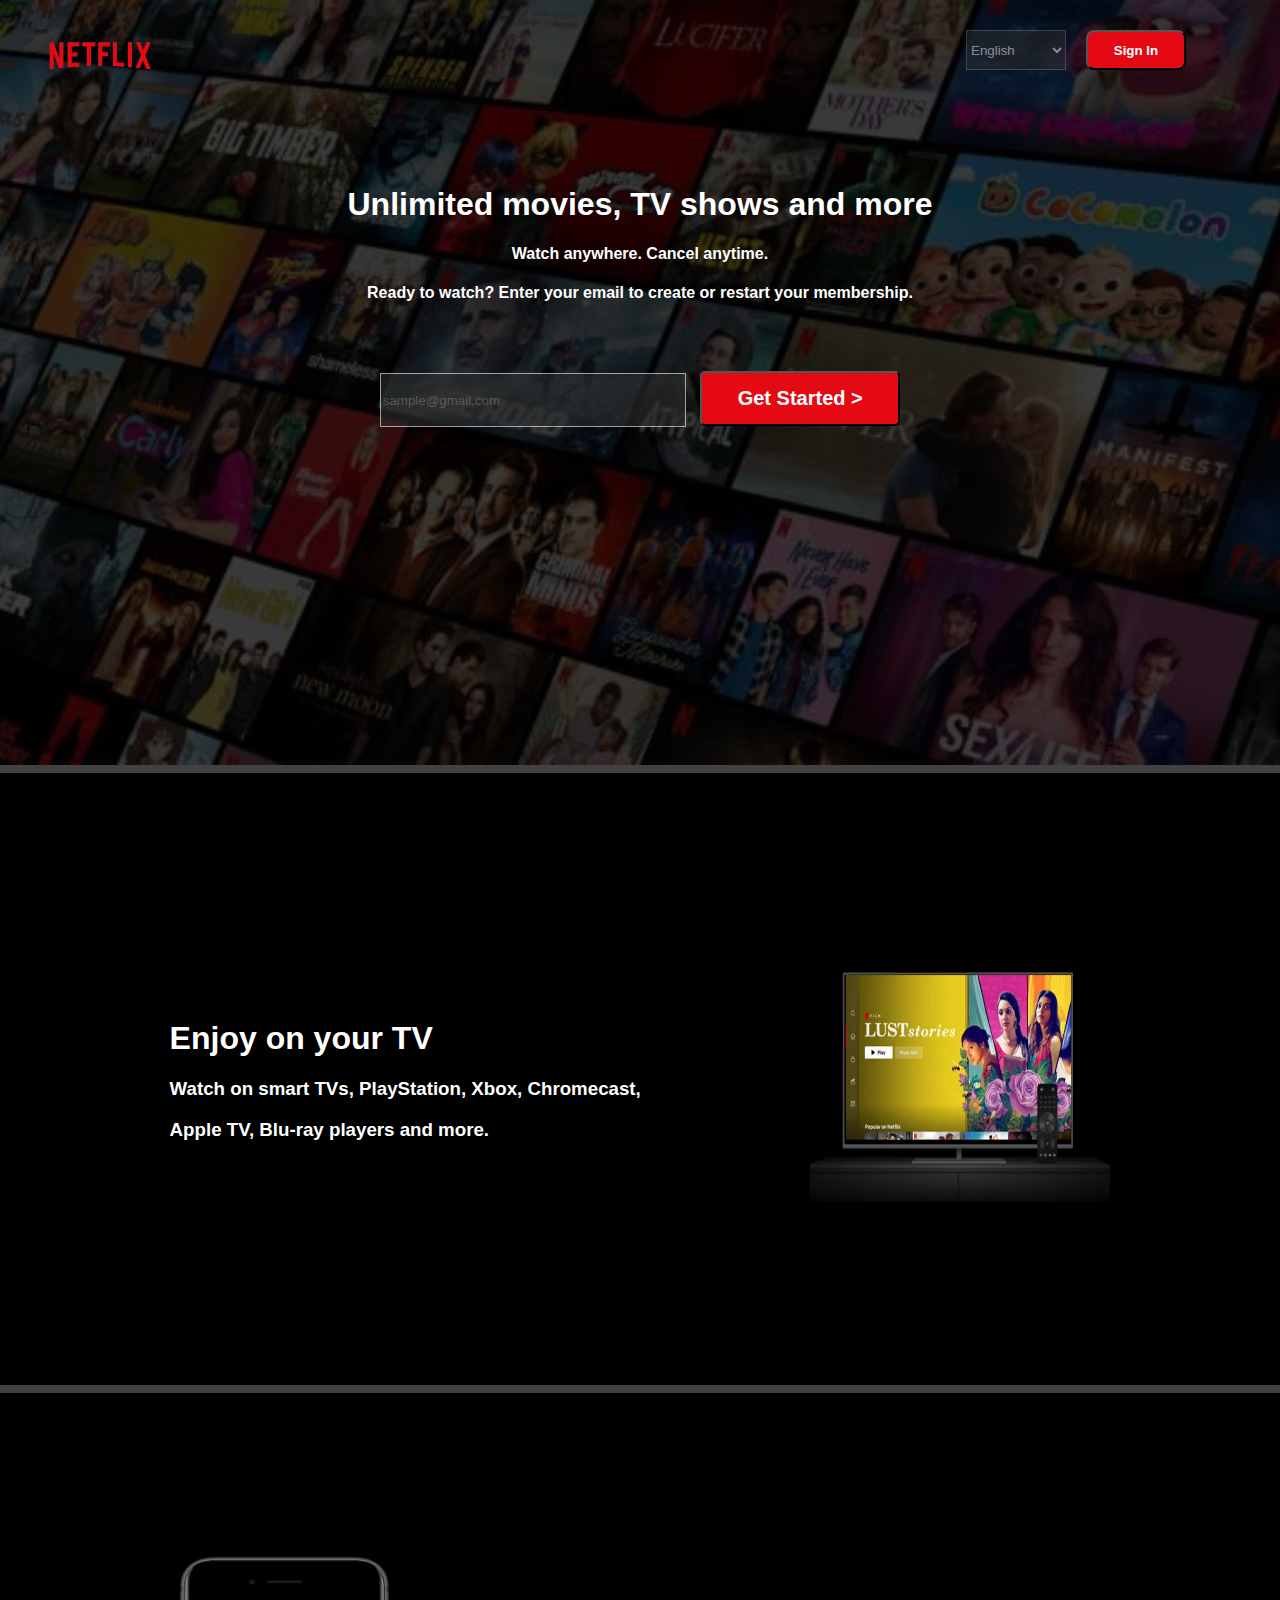
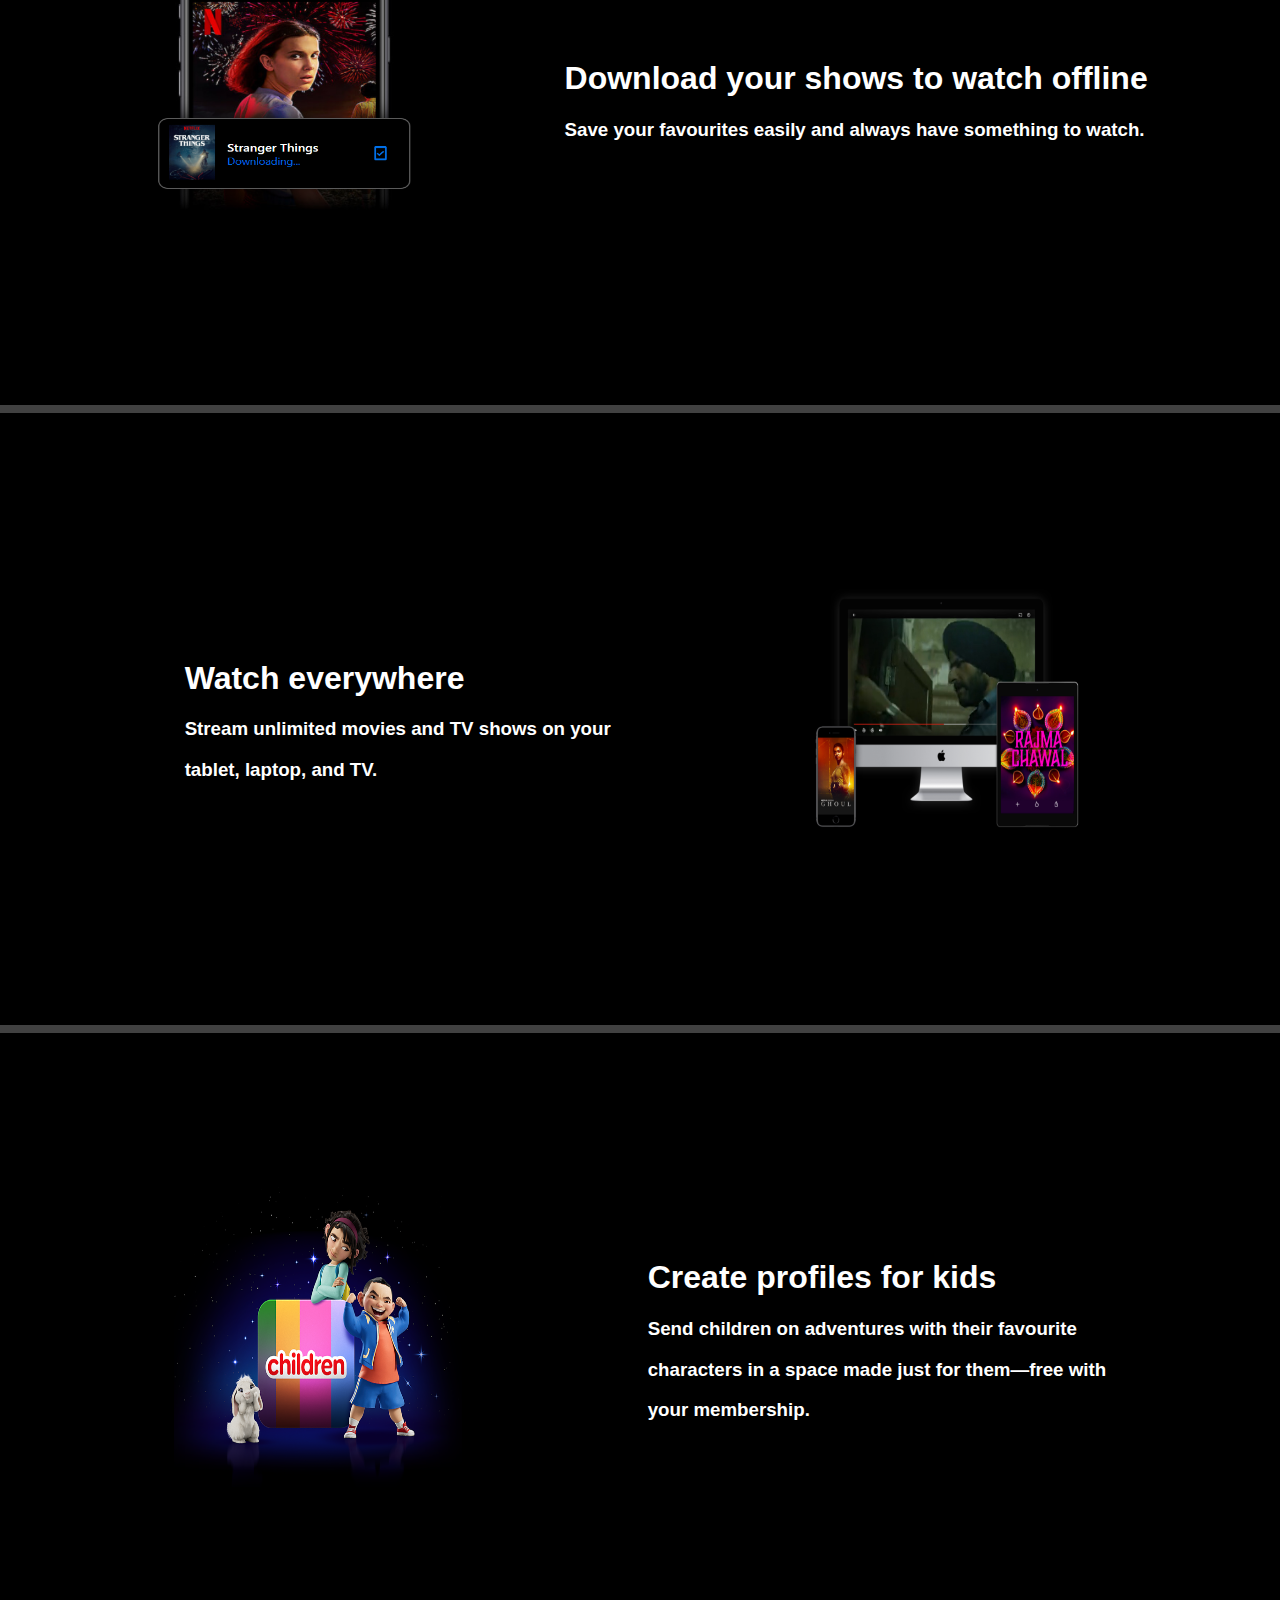
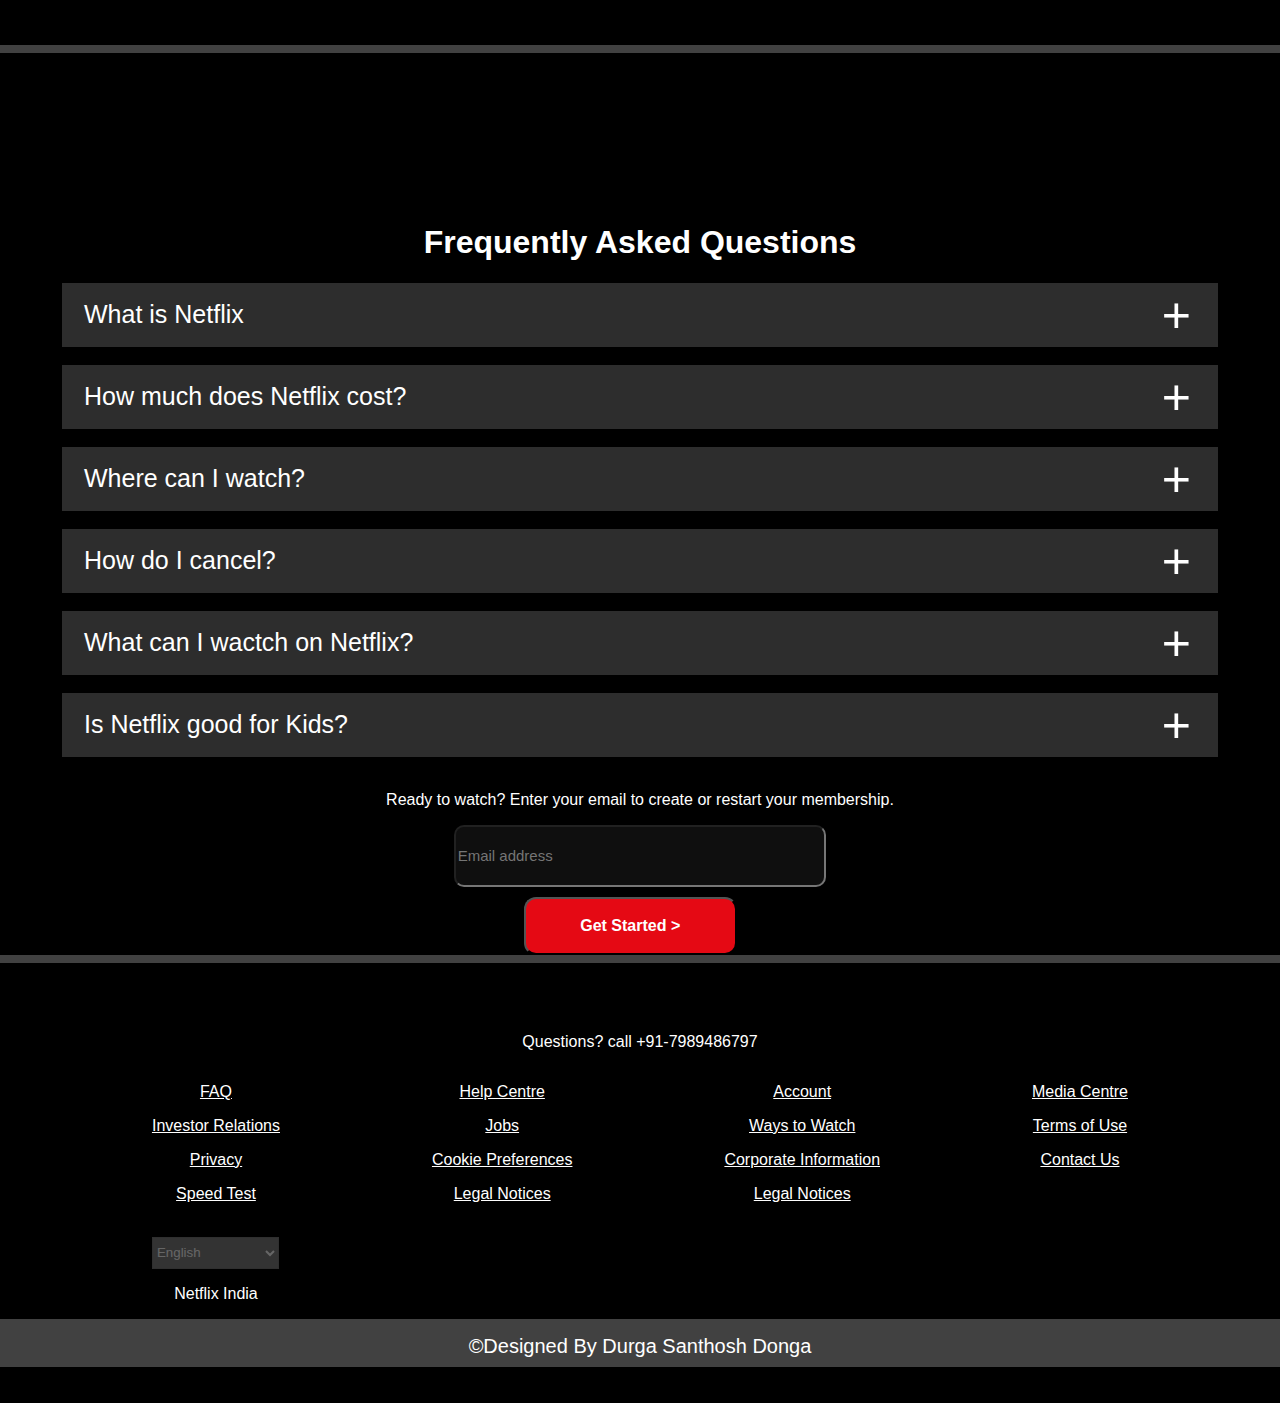
<file: index.html>
<!DOCTYPE html>
<html lang="en">
<head>
    <meta charset="UTF-8">
    <meta name="viewport" content="width=device-width, initial-scale=1.0">
    <link rel="shortcut icon" type="x-icon" href="/images/Netflix_2015_N_logo.png">
    <title>NETFLIX</title>
    <link rel="stylesheet" href="style.css">
</head>
<body>
   <div class="main-div"> 
         <div class="navbar">

              <div class="logo">
                
                <img src="images/net2.png" alt="">
             
            </div>
                 <div class="content">
                    <select>
                     <option value="1">English</option>
                     <option value="2">Hindi</option>
                     <option value="3">Telugu</option>
                     <option value="4">Tamil</option>
                    </select>
                     <button class="signin light"> <b>Sign In</b></button>
                   </div>
         </div>




         <div class="small">
            <h1>Unlimited movies, TV shows and more</h1>
            <h4>Watch anywhere. Cancel anytime.</h4>
             <h4>Ready to watch? Enter your email to create or restart your membership.</h3>
               <div class="sigin-main"> 
                  <input type="email" placeholder="sample@gmail.com">
                <button class="light"> <b>Get Started ></b></button>
               </div> 
           </div>


           </div>



  </div>
<div class="line1">

</div> 

   <div class="matter items">
      <div class="solo">
         <h1>Enjoy on your TV</h1>
         <h3>Watch on smart TVs, PlayStation, Xbox, Chromecast,</h3>
         <h3> Apple TV, Blu-ray players and more.</h3>

      </div>
          <div class="one">
            <img class="sca item1"src="images/ss1.png" height="250px" width="300px">

          </div>
      </div>
<div class="line2">

</div> 

   <div class="matter2 items">
      <div class="duo">
         <img class="sca "src="images/pc2.png">

       </div>
          <div class="two">
            <h1>Download your shows to watch offline</h1>
            <h3>Save your favourites easily and always have something to watch.</h3>
          </div>
   </div>



</div>
<div class="line3">

</div>
 
   <div class="matter3 items">
      <div class="trio">
         <h1>Watch everywhere</h1>
         <h3>Stream unlimited movies and TV shows on your </h3>
          <h3>tablet, laptop, and TV.</h3>
      </div>
          <div class="three">
            <img class="sca item1"src="images/screenshot2.png" height="500px" width="600px">

          </div>
   </div>

<div class="line4">

</div> 

   <div class="matter4 items">
          <div class="four">
            <img class="sca" src="images/pic4.png" height="400px" width="350px">

          </div>
          <div class="dynamic">
            <h1>Create profiles for kids</h1>
            <h3>Send children on adventures with their favourite</h3>
             <h3>characters in a space made just for them—free with</h3>
             <h3>your membership.</h3>
         </div>
   </div>

<div class="line5">
</div> 
         <div class="final">
            <h1>Frequently Asked Questions</h1>
            <div class="position">
            <div class="fandqs">
               <div class="text">What is Netflix</div>
               <div class="icon1">+</div>
            </div>
            <br>
            <div class="fandqs">
               <div class="text">How much does Netflix cost?</div>
               <div class="icon1">+</div>
            </div>
            <br>
            <div class="fandqs">
               <div class="text">Where can I watch?</div>
               <div class="icon1">+</div>
            </div>
            <br>
            <div class="fandqs">
               <div class="text">How do I cancel?</div>
               <div class="icon1">+</div>
            </div>
            <br>
            <div class="fandqs">
               <div class="text">What can I wactch on Netflix?</div>
               <div class="icon1">+</div>
            </div>
            <br>
            <div class="fandqs">
               <div class="text">Is Netflix good for Kids?</div>
               <div class="icon1">+</div>
            </div>
         </div>
         <br>
            <p id="text-5">Ready to watch? Enter your email to create or restart your membership.</p>
            <div class="final-sigin">
           <div class="input-text"> <input type="email" placeholder="Email address">
            <div><button class="light"><b> Get Started  ></b></button></div>
           </div>
         </div>
         <div class="line6"></div>

         <br>
         <br>
         <br>
         <footer>
            <p>Questions? call <a>+91-7989486797</a></p>
            <div class="footer-class">
            <div class="foot-1">
               <p><a href="">FAQ</a></p>
               <p><a href="">Investor Relations</a></p>
               <p><a href="">Privacy</a></p>
               <p><a href="">Speed Test</a></p>
               <br>
               <select >
                  <option value="1"><i class="fa-solid fa-language"></i>English</option>
                  <option value="2">Hindi</option>
                  <option value="3">Telugu</option>
               </select>
               <br>
               <p>Netflix India</p>
            </div>
            <div class="foot-1">
               <p><a href="">Help Centre</a></p>
               <p><a href="">Jobs</a></p>
               <p><a href="">Cookie Preferences</a></p>
               <p><a href="">Legal Notices</a></p>
            </div>
            <div class="foot-1">
               <p><a href="">Account</a></p>
               <p><a href="">Ways to Watch</a></p>
               <p><a href="">Corporate Information</a></p>
               <p><a href="">Legal Notices</a></p>
            </div>
            <div class="foot-1">
               <p><a href="">Media Centre</a></p>
               <p><a href="">Terms of Use</a></p>
               <p><a href="">Contact Us</a></p>
            </div>

         </div>
         <div class="line6"></div>
         <div class="name">
            <p> &copy;Designed By Durga Santhosh Donga</p>
         </div>


         </footer>
   
      </div>
      </div>



</body>
</html>
</file>
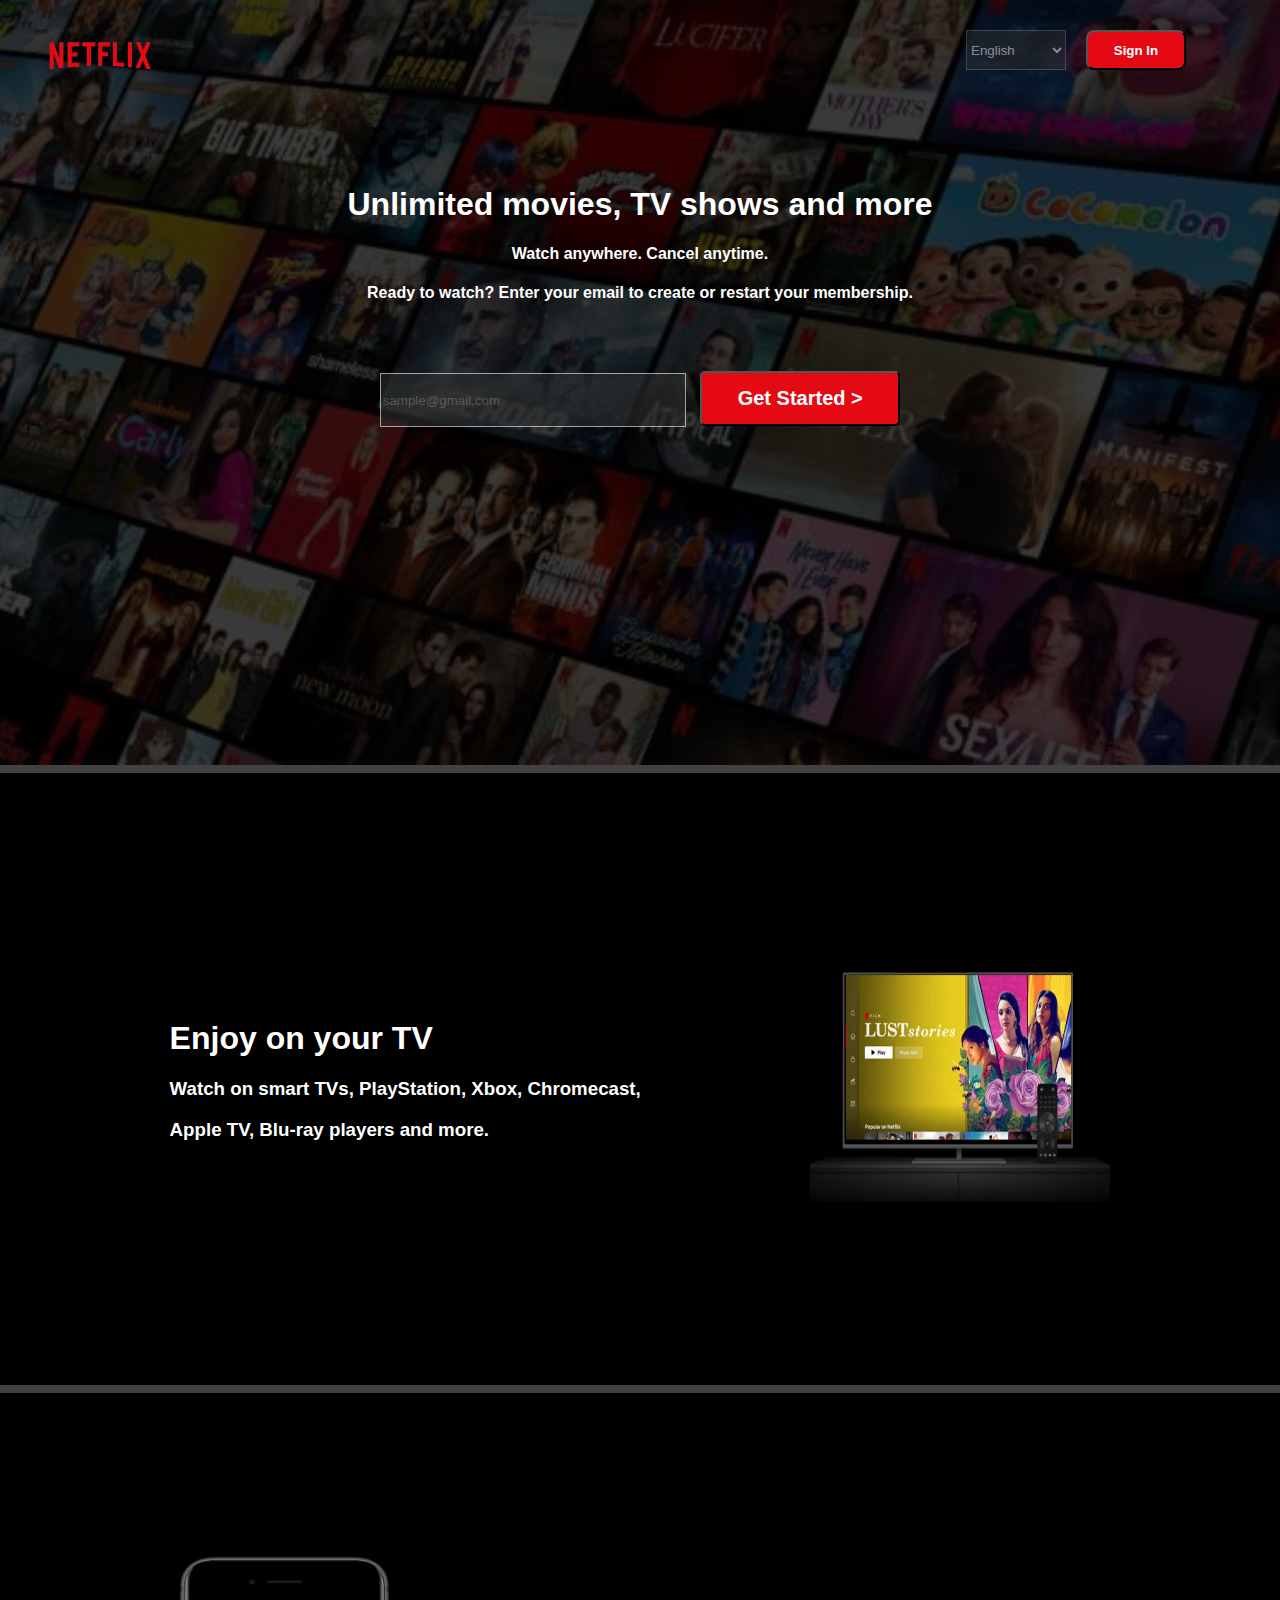
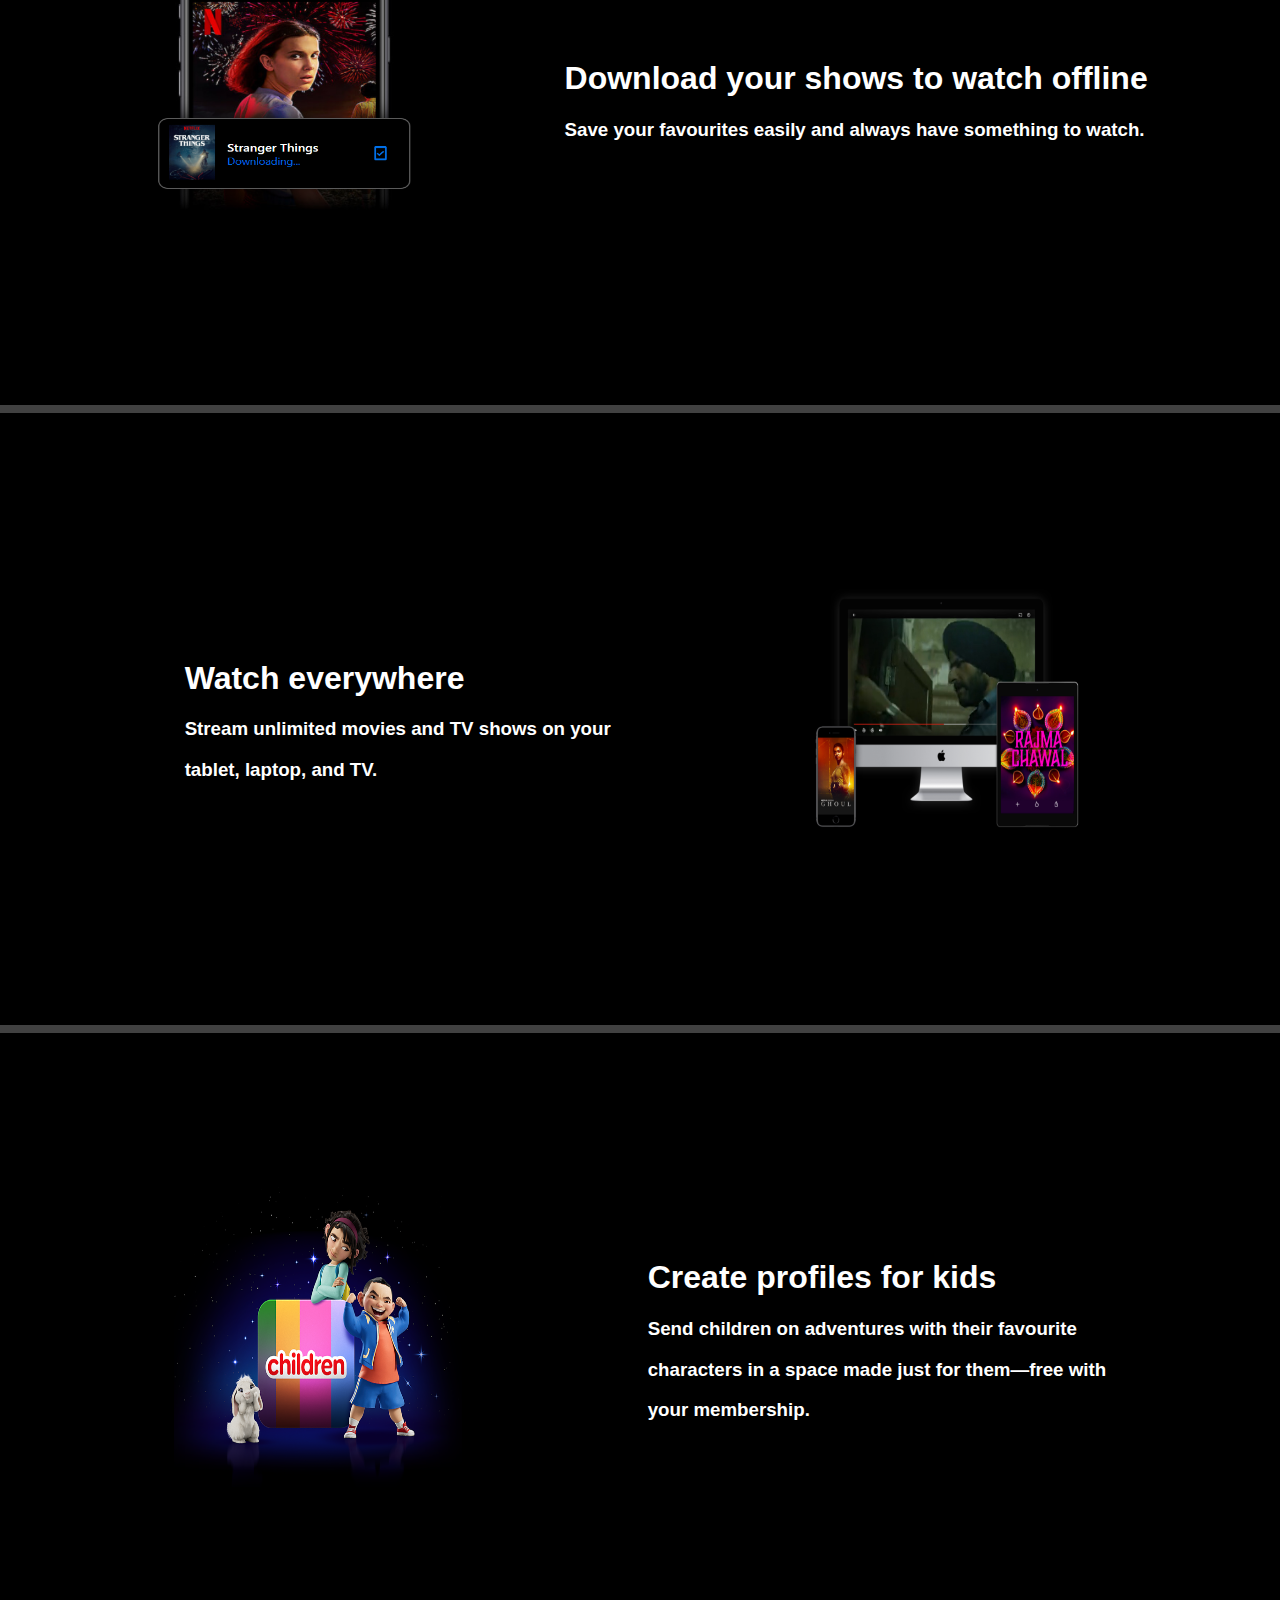
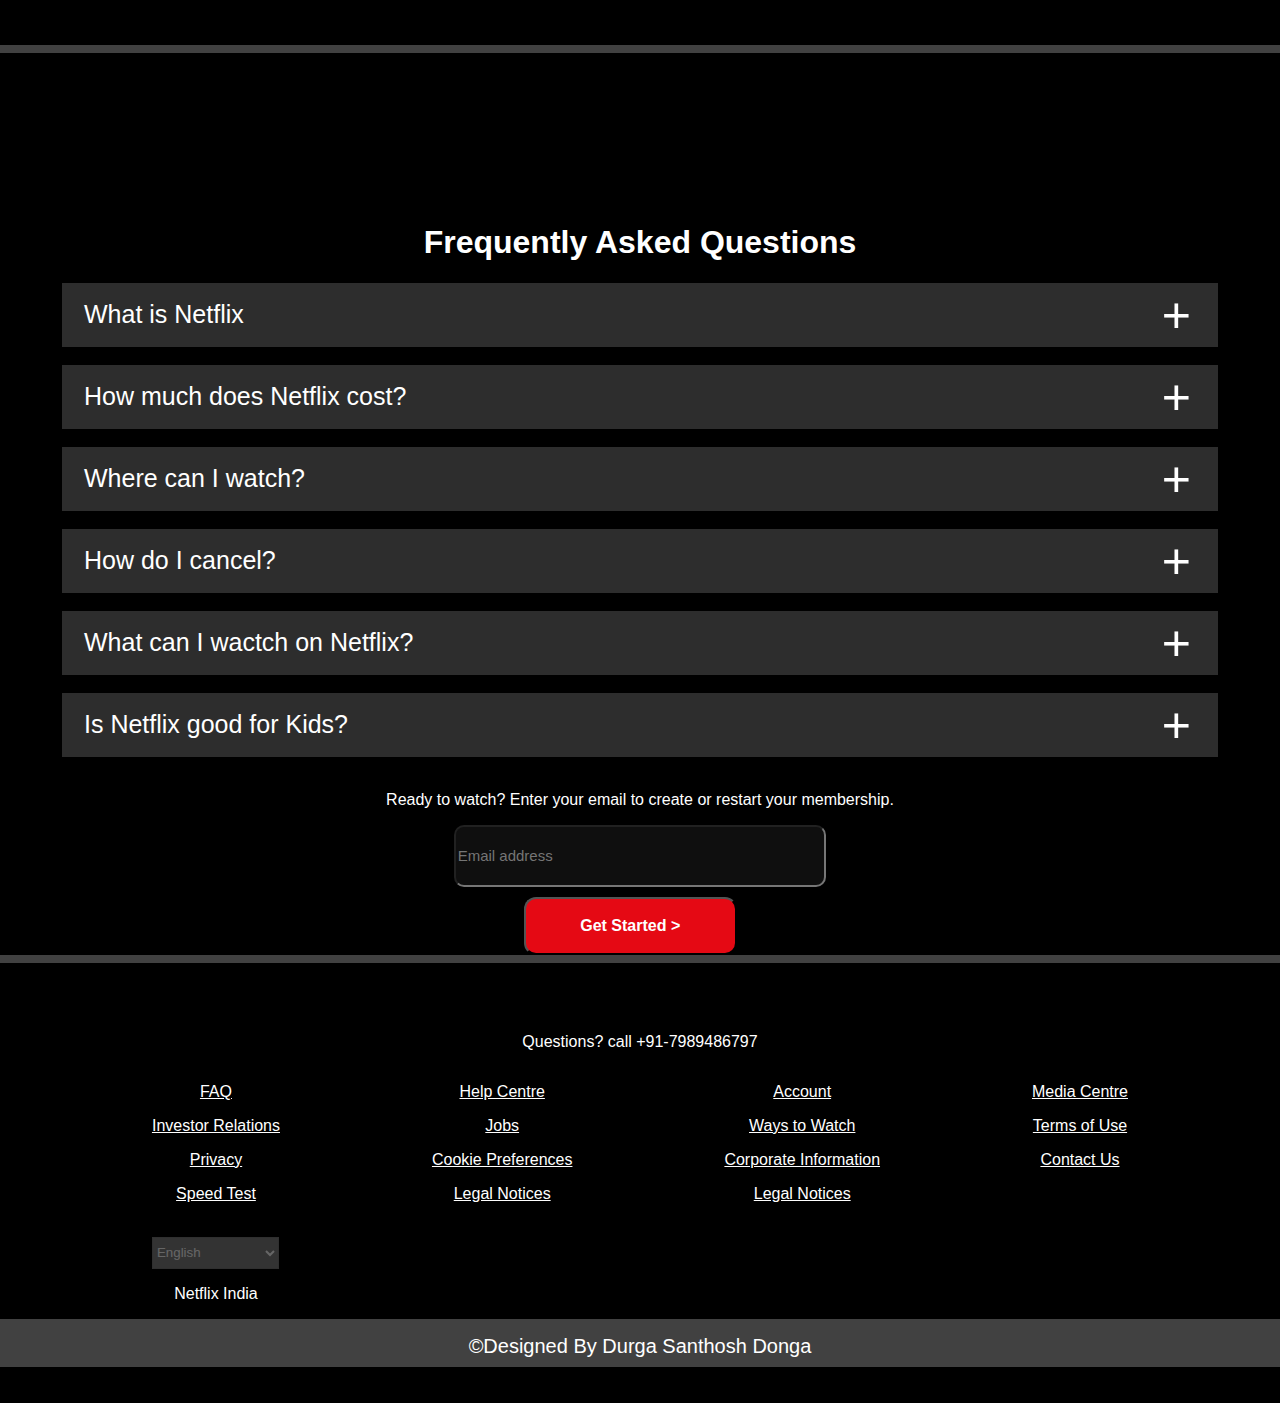
<file: Netflix.html>
<!DOCTYPE html>
<html lang="en">
<head>
    <meta charset="UTF-8">
    <meta name="viewport" content="width=device-width, initial-scale=1.0">
    <link rel="shortcut icon" type="x-icon" href="/images/Netflix_2015_N_logo.png" width="50%">
    <title>NETFLIX</title>
    <link rel="stylesheet" href="style.css">
</head>
<body>
   <div class="main-div"> 
         <div class="navbar">

              <div class="logo">
                
                <img src="images/net2.png" alt="">
             
            </div>
                 <div class="content">
                    <select>
                     <option value="1">English</option>
                     <option value="2">Hindi</option>
                     <option value="3">Telugu</option>
                     <option value="4">Tamil</option>
                    </select>
                     <button class="signin light"> <b>Sign In</b></button>
                   </div>
         </div>




         <div class="small">
            <h1>Unlimited movies, TV shows and more</h1>
            <h4>Watch anywhere. Cancel anytime.</h4>
             <h4>Ready to watch? Enter your email to create or restart your membership.</h3>
               <div class="sigin-main"> 
                  <input type="email" placeholder="sample@gmail.com">
                <button class="light"> <b>Get Started ></b></button>
               </div> 
           </div>


           </div>



  </div>
<div class="line1">

</div> 

   <div class="matter items">
      <div class="solo">
         <h1>Enjoy on your TV</h1>
         <h3>Watch on smart TVs, PlayStation, Xbox, Chromecast,</h3>
         <h3> Apple TV, Blu-ray players and more.</h3>

      </div>
          <div class="one">
            <img class="sca item1"src="images/ss1.png" height="250px" width="300px">

          </div>
      </div>
<div class="line2">

</div> 

   <div class="matter2 items">
      <div class="duo">
         <img class="sca "src="images/pc2.png">

       </div>
          <div class="two">
            <h1>Download your shows to watch offline</h1>
            <h3>Save your favourites easily and always have something to watch.</h3>
          </div>
   </div>



</div>
<div class="line3">

</div>
 
   <div class="matter3 items">
      <div class="trio">
         <h1>Watch everywhere</h1>
         <h3>Stream unlimited movies and TV shows on your </h3>
          <h3>tablet, laptop, and TV.</h3>
      </div>
          <div class="three">
            <img class="sca item1"src="images/screenshot2.png" height="500px" width="600px">

          </div>
   </div>

<div class="line4">

</div> 

   <div class="matter4 items">
          <div class="four">
            <img class="sca" src="images/pic4.png" height="400px" width="350px">

          </div>
          <div class="dynamic">
            <h1>Create profiles for kids</h1>
            <h3>Send children on adventures with their favourite</h3>
             <h3>characters in a space made just for them—free with</h3>
             <h3>your membership.</h3>
         </div>
   </div>

<div class="line5">
</div> 
         <div class="final">
            <h1>Frequently Asked Questions</h1>
            <div class="position">
            <div class="fandqs">
               <div class="text">What is Netflix</div>
               <div class="icon1">+</div>
            </div>
            <br>
            <div class="fandqs">
               <div class="text">How much does Netflix cost?</div>
               <div class="icon1">+</div>
            </div>
            <br>
            <div class="fandqs">
               <div class="text">Where can I watch?</div>
               <div class="icon1">+</div>
            </div>
            <br>
            <div class="fandqs">
               <div class="text">How do I cancel?</div>
               <div class="icon1">+</div>
            </div>
            <br>
            <div class="fandqs">
               <div class="text">What can I wactch on Netflix?</div>
               <div class="icon1">+</div>
            </div>
            <br>
            <div class="fandqs">
               <div class="text">Is Netflix good for Kids?</div>
               <div class="icon1">+</div>
            </div>
         </div>
         <br>
            <p id="text-5">Ready to watch? Enter your email to create or restart your membership.</p>
            <div class="final-sigin">
           <div class="input-text"> <input type="email" placeholder="Email address">
            <div><button class="light"><b> Get Started  ></b></button></div>
           </div>
         </div>
         <div class="line6"></div>

         <br>
         <br>
         <br>
         <footer>
            <p>Questions? call <a>+91-7989486797</a></p>
            <div class="footer-class">
            <div class="foot-1">
               <p><a href="">FAQ</a></p>
               <p><a href="">Investor Relations</a></p>
               <p><a href="">Privacy</a></p>
               <p><a href="">Speed Test</a></p>
               <br>
               <select >
                  <option value="1"><i class="fa-solid fa-language"></i>English</option>
                  <option value="2">Hindi</option>
                  <option value="3">Telugu</option>
               </select>
               <br>
               <p>Netflix India</p>
            </div>
            <div class="foot-1">
               <p><a href="">Help Centre</a></p>
               <p><a href="">Jobs</a></p>
               <p><a href="">Cookie Preferences</a></p>
               <p><a href="">Legal Notices</a></p>
            </div>
            <div class="foot-1">
               <p><a href="">Account</a></p>
               <p><a href="">Ways to Watch</a></p>
               <p><a href="">Corporate Information</a></p>
               <p><a href="">Legal Notices</a></p>
            </div>
            <div class="foot-1">
               <p><a href="">Media Centre</a></p>
               <p><a href="">Terms of Use</a></p>
               <p><a href="">Contact Us</a></p>
            </div>

         </div>
         <div class="line6"></div>
         <div class="name">
            <p> &copy;Designed By Durga Santhosh Donga</p>
         </div>


         </footer>
   
      </div>
      </div>



</body>
</html>
</file>
<file: style.css>
*{
    font-family:Arial, Helvetica, sans-serif;
    color: #ffffff;

}
body{
    display: flex;
    flex-direction: column;
    align-items: center;
    overflow-x: hidden;
    margin:0px;
    padding:0;
}


.main-div
{
    background-image:linear-gradient(rgba(0,0,0,0.7),rgb(0,0,0,0.7)),url(images/netflix2.png);
    width: 100%;
    height: 85vh;
    background-size: cover;
}
.navbar
{
    display: flex;
    justify-content: space-between;
    
}
.logo img
{
    width:30%;
}
.content
{
    color: aliceblue;
    display: flex;
    margin:30px;
    position: absolute;
    right: 5%;
}
.content select{
    margin-right: 10px;
    height:40px ;
    width: 100px;
    background-color: #2d2d2d;
    opacity: 0.5;
   margin-right: 20px;
}
.signin
{
    height:40px;
    width:100px;
    color: white;
    background-color: #e50914;
    justify-content: center;
    border-radius: 8px;
}
.light:hover{
    background-color: #ab1b23;
}
.sca:hover{
    transform: scale(1.1);
    transition:all 0.7s;

}
.small
{
    color: white;
    align-items: center;
    text-align: center;
    margin-top: 70px;
}
.small input
{
    height: 50px;
    width: 300px;
    margin-top: 50px;
    background-color: #2d2d2d;
    opacity: 0.6;
    border: 1px solid white;
    margin-right: 10px;

}
.small button
{
    height: 55px;
    background-color: #e50914;
    border-radius: 5px;
    color: white;
    width: 200px;
    font-size: 20px;
    outline: none;
}
.line1
{
    border-top: 8px solid #414141;
    width: 100%;
}
.matter
{   
    background-color: black;
    width: 100%;
    height: 68vh;
    display: flex;
    align-items: center;
    justify-content: space-evenly;
}
.line2
{
    border-top: 8px solid #414141;
    width: 100%;
}
.matter2
{   
   
    background-color: black;
    width: 100%;
    height: 68vh;
    display: flex;
    justify-content: space-evenly;
    align-items: center;
}
.matter2 img{
    height: 300px;
    width: 300px;
}

.line3
{
    border-top: 8px solid #414141;
    width: 100%;
}
.matter3
{   

    background-color: black;
    width: 100%;
    height: 68vh;
    display: flex;
    justify-content: space-evenly;
    align-items: center;
}
.matter3 img{
    height: 300px;
    width: 300px;
}

.line4
{
    border-top: 8px solid #414141;
    width: 100%;
}
.matter4
{   

    background-color: black;
    width: 100%;
    height: 68vh;
    display: flex;
    align-items: center;
    justify-content: space-evenly;
}
.matter4 img{
    height: 300px;
    width: 300px;
}

.line5
{
    border-top: 8px solid #414141;
    width: 100%;
}
.final
{
    background-color: black;
    width: 100vw;
    height: 1200px;
    padding-top: 150px;
}
.final  h1{
    color: white;
    text-align: center;
}
.position{
       display: flex;
       flex-direction: column;
       justify-content: center;
       align-items: center;
    
}
.fandqs{
    color: white;
    height: 60px;
    width: 90%;
    border: 2px solid #2d2d2d;
    font-size: 25px;
    display:flex;
    justify-content: space-between;
    align-items: center;
    background-color: #2d2d2d;
}
.fandqs:hover{
    background-color: #414141;
}
.text{
    margin-left: 20px;
}
.icon1{
    color: white;
    margin-right: 25px;
    font-size: 50px;
}
#text-5{
    color: #ffffff;
    text-align: center;
}
.final-sigin{
    color: #ffffff;
    display: flex;
    justify-content: center;
    align-items: center;
}
.input-text input{
    height: 56px;
    width: 364.75px;
    background-color:#0f0f0f;
    border-radius: 10px;
    color: #ffffff;
    font-size: 15px;

}
.input-text button{
    height: 58px;
    width: 213.25px;
    font-size: 16px;
    background-color:#e50914;
    color: #ffffff;
    border-radius: 12px;
    margin: 10px 0px 0px 70px;
}
.text-input{
    display: flex;
    justify-content: center;
    align-items: center;
    
}
.line6{
    border-top: 8px solid #414141;
    }
.footer-class{
    width: 100%;
    display: flex;
    justify-content: space-evenly;
    
}
footer p{
    text-align:center;
}
footer select{
    height: 32px;
    width: 126.6px;
    background-color: grey;
    opacity: 0.4;
}
.name{
    width: 100%;
    height: 40px;
    background-color: #414141;
    display: flex;
    justify-content: center;
    align-items: center;
    font-size: 20px;
}
@media screen and (max-width:992px)
{  
    .body{
        overflow-x: hidden;
    }  
    .items{
        display: flex;
        flex-direction: column;
        align-items: center;
        text-align: center;
    }
}
</file>
